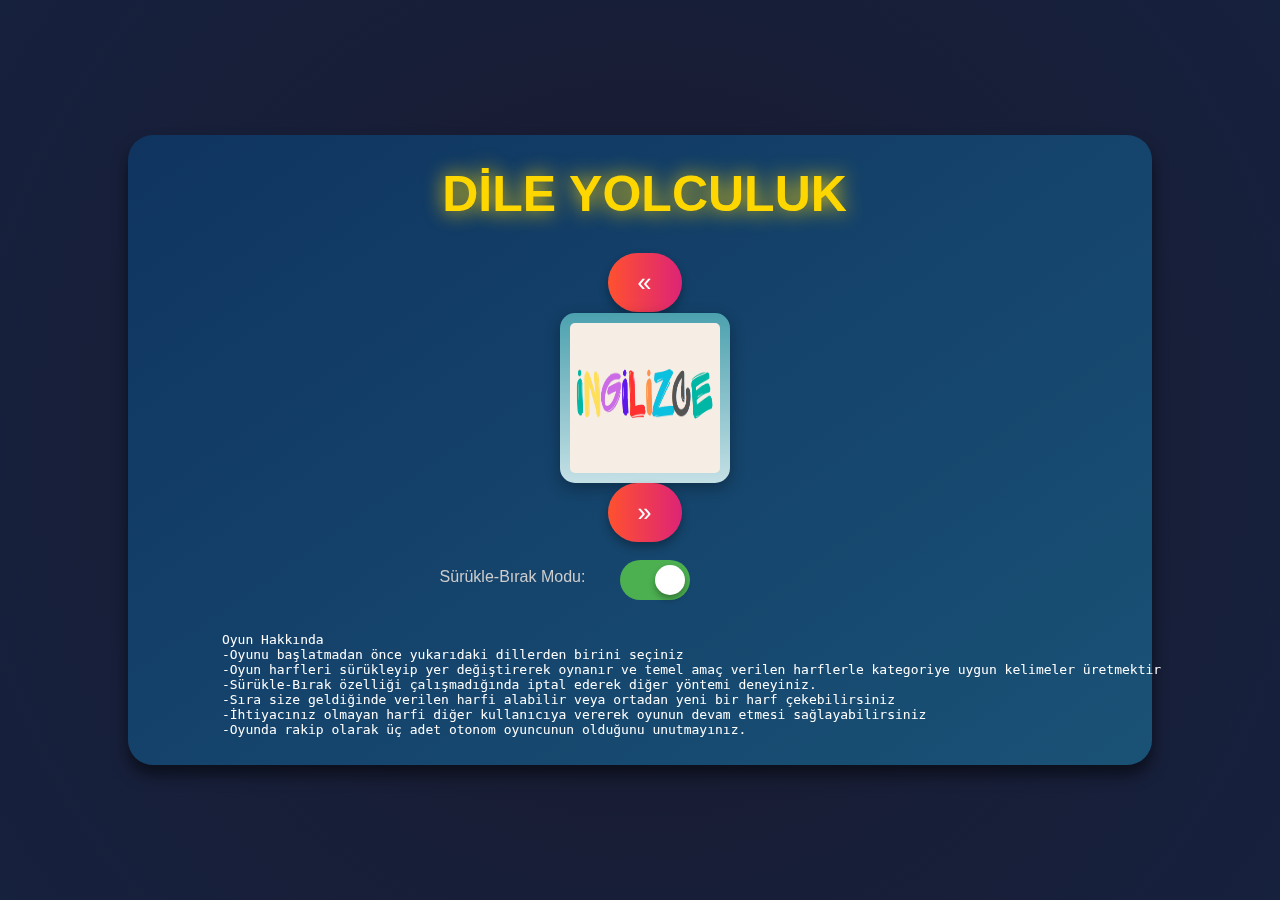
<file: index.html>
<html lang="tr">
<head>
    <meta charset="UTF-8">
    <meta name="apple-mobile-web-app-title" content="Dile Yolculuk">
    <title>DİLE YOLCULUK</title>
    <link rel="apple-touch-icon" type="image/png" href="./src/logo.png">
    <link rel="shortcut icon" type="image/x-icon" href="./src/logo.png">
    <link rel="mask-icon" type="image/x-icon" href="./src/logo.png" color="#111">
    <link rel="stylesheet" href="./src/styles.css">
    <script>
        // Array of images and corresponding links
        const images = [
            { src: './ingiliz.png', link: 'ingilizce.html' },
            { src: './alman.png', link: './almanca/almanca.html' },
       
        ];
        let currentIndex = 0;

        function updateImage() {
            const imgElement = document.getElementById('imageDisplay');
            imgElement.src = images[currentIndex].src;
            imgElement.onclick = function() {
                window.location.href = images[currentIndex].link;
            };
        }

        function nextImage() {
            currentIndex = (currentIndex + 1) % images.length;
            updateImage();
        }

        function previousImage() {
            currentIndex = (currentIndex - 1 + images.length) % images.length;
            updateImage();
        }

        window.onload = updateImage; // Initialize the first image on load
    </script>
</head>
<body oncontextmenu="return false;">
    <div id="ekran_baslangic">
        <h1> DİLE YOLCULUK</h1>
        <button type="button" onclick="previousImage();"> « </button>
        <img id="imageDisplay" src="" alt="Image" style="cursor:pointer;">
        <button type="button" onclick="nextImage();"> » </button>
        <br>
        <label class="ackapa">
            <input id="suruklebirak" type="checkbox" checked="" style="opacity:0;width:0px;height:0px;">
            <span class="kayannokta"></span>
        </label>
        <br>
        <pre align="left" style="color:white;text-weight:bold;">
            Oyun Hakkında
            -Oyunu başlatmadan önce yukarıdaki dillerden birini seçiniz
            -Oyun harfleri sürükleyip yer değiştirerek oynanır ve temel amaç verilen harflerle kategoriye uygun kelimeler üretmektir
            -Sürükle-Bırak özelliği çalışmadığında iptal ederek diğer yöntemi deneyiniz.
            -Sıra size geldiğinde verilen harfi alabilir veya ortadan yeni bir harf çekebilirsiniz
            -İhtiyacınız olmayan harfi diğer kullanıcıya vererek oyunun devam etmesi sağlayabilirsiniz
            -Oyunda rakip olarak üç adet otonom oyuncunun olduğunu unutmayınız. 
        </pre>
    </div>
</body>
</html>
</file>
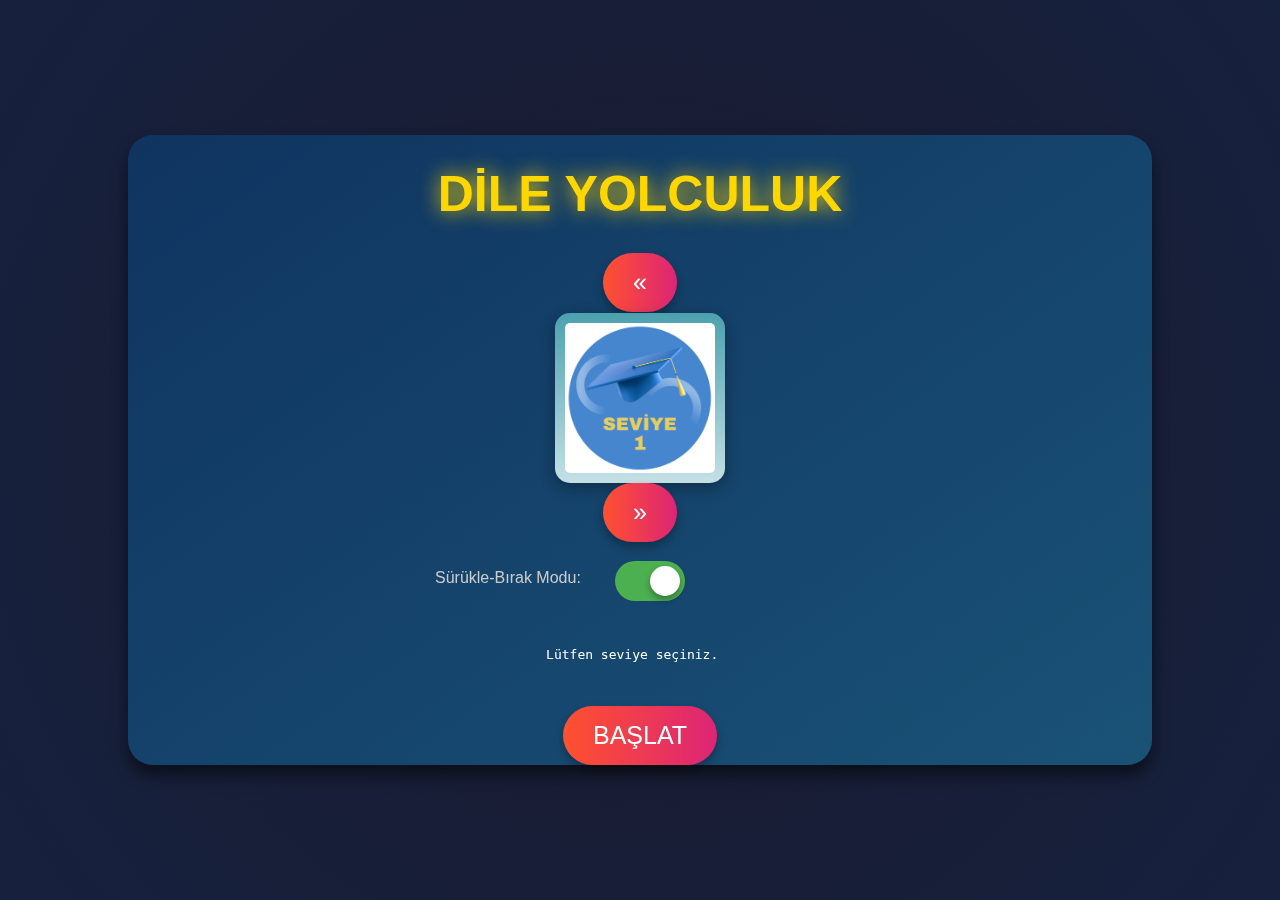
<file: ingilizce.html>
<html lang="tr">
<head>
	<meta charset="UTF-8">
    <meta name="apple-mobile-web-app-title" content="Dile Yolculuk">
	<title>DİLE YOLCULUK</title>
    <link rel="apple-touch-icon" type="image/png" href="./src/logo.png">
    <link rel="shortcut icon" type="image/x-icon" href="./src/logo.png">
    <link rel="mask-icon" type="image/x-icon" href="./src/logo.png" color="#111">
	<link rel="stylesheet" href="./src/styles.css">

	<script language=JavaScript>
		var kurallar=['ozelegitim','ilkokul','ortaokul'];
		var temalar=['tahta','duvar_1','duvar_2'];
		var aktifkural=0;
		var aktiftema=0;		
		var joker='*';
		var aktifoyuncu=0;  
   </script>
<body oncontextmenu="return false;">
	<div id="ekran_bekleme" style="display: none;">
		<div id="ekran_bekleme_bilgi"> Yükleniyor...</div>
	</div>

	<div id="ekran_baslangic">
		<h1> DİLE YOLCULUK</h1>
		<button type="button" onclick="kuraldegistir(-1);"> « </button><img id="aktifkural" src="./src/kurallar/ozelegitim.png"><button type="button" onclick="kuraldegistir(1);"> » </button>
		<br>
		<label class="ackapa"><input id="suruklebirak" type="checkbox" checked="" style="opacity:0;width:0px;height:0px;"><span class="kayannokta"></span></label>
		<br>
		<pre align="left" style="color:white;text-weight:bold;">							
		Lütfen seviye seçiniz.

		</pre>
		<button type="button" onclick="oyun_yukle();">BAŞLAT</button>
	</div>
	
	<div id="ekran_oyun">
		<div class="grid" id="isteka_0">
		</div>
		<div class="grid-item tas_normal" id="yuva_havuz" draggable="true" onclick="tikla_albirak(&quot;yuva_havuz&quot;);">🎁</div>
		<div class="grid-item tas_normal" id="yuva_gelen" draggable="true" onclick="tikla_albirak(&quot;yuva_gelen&quot;);"></div>
		<div id="yuva_fare"></div>
		<div class="grid-item" id="yuva_giden" draggable="true" onclick="tikla_albirak(&quot;yuva_giden&quot;);"></div>
		<button id="Anasayfa" type="button" onclick="oyunbitir(-1);">🏠</button> 
		<button id="Temadegistir" type="button" onclick="temadegistir(-1);">🎨</button>
		<div id="anlambilgi"></div>
		<div id="istekalar">
			<div id="istekalar_aciklama">DİLE YOLCULUK</div>
			<div class="isteka" id="isteka_1"></div>
			<div class="isteka" id="isteka_2"></div>
			<div class="isteka" id="isteka_3"></div>
		</div>
	</div>
	<iframe src="" name="raporformu" width="0" height="0" frameborder="0" style="display:'none';"></iframe>	


<script src="./src/sozluk.js" defer=""></script>
<script language="javascript">


function kuraldegistir(deger){
	aktifkural=(aktifkural+kurallar.length+deger)%kurallar.length;
	document.getElementById('aktifkural').src="./src/kurallar/"+kurallar[aktifkural]+".png";
	kuralyukleyici.setAttribute("src", "./src/kurallar/"+kurallar[aktifkural]+".js");
}

function temadegistir(tema){
	if(tema==-1){
		aktiftema=(aktiftema+temalar.length+1)%temalar.length;
	}
	else{
		aktiftema=tema;
	}
	temayukleyici.setAttribute("href", "./src/temalar/"+temalar[aktiftema]+"/styles.css");
	document.head.appendChild(temayukleyici);
}

function tuskontrol(e){
	//https://stackoverflow.com/questions/424407/handling-key-press-events-f1-f12-using-javascript-and-jquery-cross-browser
	if(typeof window.event!="undefined"){
		e=window.event;
	}
	if(e.type=="keypress" && (e.keyCode==105 || e.charCode==105 )){
		if(document.getElementById('istekalar').style.visibility != 'visible'){
			document.getElementById('istekalar').style.visibility = 'visible';
		}
		else{
			document.getElementById('istekalar').style.visibility = 'hidden';
		}
	}
}
		
function karistir(dizi){
	yenidizi=[];
	while(dizi.length>0){
		rastgeleindis=Math.floor(Math.random() * dizi.length);
		yenidizi.push(dizi[rastgeleindis]);
		dizi.splice(rastgeleindis, 1);
	}
	return yenidizi;
}

function havuzdan_al(){
	if(havuzkaristir==1 && oyunsirasi!=""){havuz=karistir(havuz);}
	karakter=havuz[0];
	havuz.splice(0,1);
	return karakter;
}

function havuza_ver(verilentas){
	if(tasdongusu==1 && verilentas!=""){
		havuz.push(verilentas);
	}
}

function kontrol_kelime(karakterdizisi){
	let karakterozellikleri;
	let i=0;
	let siradakikelime_tur="";
	if(karakterdizisi.length>=enkisa_kelime_uzunlugu){
		if(karakterdizisi.indexOf(joker)> -1){
			const duzenliifade = new RegExp("^" + karakterdizisi.replaceAll(joker,".") + "$");
			for(const [siradakikelime, anlam] of Object.entries(sozluk)){
				if(duzenliifade.test(siradakikelime)){
					let i=0;
					let siradakikelime_tur="";
					sozluk[siradakikelime].forEach((karakterozellikleri) => {
						if(i==0){
							siradakikelime_tur+=karakterozellikleri;
						}
						i++;
						i=i%2;
					});
					if(kelimefiltre=="*" || siradakikelime_tur.indexOf(kelimefiltre)>-1){
						return siradakikelime;
						break;
					}
				}
			}
		}
		else{
			if(sozluk[karakterdizisi]){
				sozluk[karakterdizisi].forEach((karakterozellikleri) => {
					if(i==0){
						siradakikelime_tur+=karakterozellikleri;
					}
					i++;
					i=i%2;
				});
				if(kelimefiltre=="*" || siradakikelime_tur.indexOf(kelimefiltre)>-1){			
					return karakterdizisi;
				}
			}
		}	
	}
}

function anlamgoster(secilioyuncu){
	let p=0;
	let parcacik;
	let icerik;
	let kayit=0;
	
	document.getElementById("anlambilgi").innerHTML="";
	oyuncu[secilioyuncu]['kelimeler'].forEach((kelime)=>{
		if(kelime.indexOf(joker) > -1 && jokerliyide_acikla==1){
			kelime=kontrol_kelime(kelime);
		}
		if(kelime.indexOf(joker) == -1){
			icerik="<dl class='kelimebilgi'><div id='anlambaslik'>"+kelime+"</div>\n";
			sozluk[kelime].forEach((kelimeicerik) => {
				if(kayit%2==0){icerik+="<dd>"+kelimeicerik.toLocaleUpperCase('TR')+"</dd>\n";}
				if(kayit%2==1){
					icerik+="<dt>";
					kelimeicerik.split("_").forEach((parcacik) => {
						if(p==1){icerik+='<br><br><u>Örnek:</u>';}
						if(p>0){icerik+='<br>"';}
						icerik+=parcacik;
						if(p>0){icerik+='"';}
						p++;
					});
					icerik+="</dt>\n";
				}
				kayit++;
				kayit=kayit%2;
				p=0;
			});
			icerik+="</dl>\n";
			document.getElementById("anlambilgi").innerHTML+=icerik;
		}
	});
	if(document.getElementById("anlambilgi").innerHTML==""){
		document.getElementById("anlambilgi").style.display="none";
	}
	else{
		aktifanlam=0;
		anlamsure=0;
		document.getElementById("anlambilgi").style.display="block";
	}
}

function guncelle_isteka(secilioyuncu){
	let i;
	let k;
	let gecicikelime=[];
		gecicikelime['tasduzeni']=[];
		gecicikelime['harfkonum']=[];
	let oncekikarakter="";
	let bulunankelime;
	let kayit=0;

	oyuncu[secilioyuncu]['puan']=0;
	oyuncu[secilioyuncu]['kelimeler']=[];

	for(i=0;i<yuva_sayisi;i++){
		document.getElementById('isteka_'+secilioyuncu+'_yuva_'+i).innerHTML=oyuncu[secilioyuncu]['tasduzeni'][i];
		if(oyuncu[secilioyuncu]['tasduzeni'][i]==" "){oyuncu[secilioyuncu]['tasduzeni'][i]="";}
		if(oyuncu[secilioyuncu]['tasduzeni'][i]==""){
			if(document.getElementById('isteka_'+secilioyuncu+'_yuva_'+i).className.indexOf("tas_kelime")>0){document.getElementById('isteka_'+secilioyuncu+'_yuva_'+i).classList.toggle("tas_kelime");}
			if(document.getElementById('isteka_'+secilioyuncu+'_yuva_'+i).className.indexOf("tas_normal")>0){document.getElementById('isteka_'+secilioyuncu+'_yuva_'+i).classList.toggle("tas_normal");}
		}
		else{
			if(document.getElementById('isteka_'+secilioyuncu+'_yuva_'+i).className.indexOf("tas_kelime")>0){document.getElementById('isteka_'+secilioyuncu+'_yuva_'+i).classList.toggle("tas_kelime");}
			if(document.getElementById('isteka_'+secilioyuncu+'_yuva_'+i).className.indexOf("tas_normal") == -1){document.getElementById('isteka_'+secilioyuncu+'_yuva_'+i).classList.toggle("tas_normal");}
		}
	}

	for(i=0;i<yuva_sayisi;i++){
		if(oyuncu[secilioyuncu]['tasduzeni'][i]!=""){
			gecicikelime['tasduzeni'].push(oyuncu[secilioyuncu]['tasduzeni'][i]);
			gecicikelime['harfkonum'].push(i);
			oncekikarakter=oyuncu[secilioyuncu]['tasduzeni'][i];
		}

		if((oyuncu[secilioyuncu]['tasduzeni'][i]=="" && oncekikarakter!="")|| i==(yuva_sayisi-1) || satirsonlari.indexOf(i)>-1){
			bulunankelime=kontrol_kelime(gecicikelime['tasduzeni'].join(""));
			if(typeof bulunankelime != 'undefined'){
				for(k=0;k<gecicikelime['tasduzeni'].length;k++){
					if(document.getElementById('isteka_'+secilioyuncu+'_yuva_'+gecicikelime['harfkonum'][k]).className.indexOf("tas_normal")>0){document.getElementById('isteka_'+secilioyuncu+'_yuva_'+gecicikelime['harfkonum'][k]).classList.toggle("tas_normal");}						
					if(document.getElementById('isteka_'+secilioyuncu+'_yuva_'+gecicikelime['harfkonum'][k]).className.indexOf("tas_kelime") == -1){document.getElementById('isteka_'+secilioyuncu+'_yuva_'+gecicikelime['harfkonum'][k]).classList.toggle("tas_kelime");}

					if(gecicikelime['tasduzeni'][k]!=joker){
						if(ivmeli_puan==1){
							oyuncu[secilioyuncu]['puan']+=(k+1);
						}
						else{
							oyuncu[secilioyuncu]['puan']+=1;
						}
					}
					else{
						oyuncu[secilioyuncu]['puan']+=joker_puan;
					}
				}
				oyuncu[secilioyuncu]['kelimeler'].push(gecicikelime['tasduzeni'].join(""));
			}

			gecicikelime=[];
			gecicikelime['tasduzeni']=[];
			gecicikelime['harfkonum']=[];
			oncekikarakter="";
		}
	}
}

function guncelle_tasduzeni(secilioyuncu){
	let i;
	for(i=0;i<yuva_sayisi;i++){
		oyuncu[secilioyuncu]['tasduzeni'][i]=document.getElementById('isteka_'+secilioyuncu+'_yuva_'+i).innerHTML;
	}
}

function anlamkaydir(){
	if(document.getElementsByClassName("kelimebilgi").length>0){
		let i;
		let slides = document.getElementsByClassName("kelimebilgi");
		for (i = 0; i < slides.length; i++) {
			slides[i].style.display = "none"; 
		}
		aktifanlam = aktifanlam%slides.length;   
		slides[aktifanlam].style.display = "block";
		anlamsure=anlamsure+1;
		anlamsure=anlamsure%5;
		if(anlamsure==4){
			slides[aktifanlam].scrollTop=0;
			aktifanlam++;
		}
	}
	else{
	}

	setTimeout(anlamkaydir, 1000);
}

function kelimeuret(karakterler){
	iyi["duzen"]="";
	iyi["artan"]="";
	iyi["derece"]=0;
	
	let iyi1=[];
	let iyi2=[];

	let harf;
	let	gecici=[];
	let i;
	let jokerharfsayisi;

	iyi1["duzen"]="";
	iyi1["artan"]=karakterler;
	iyi1["derece"]=0;
	jokerharfsayisi = iyi1["artan"].split(joker).length - 1;
	for (let [kelime, anlam] of Object.entries(sozluk)) {
		gecici['tasduzeni']=iyi1["artan"];
		gecici['jokersayisi']=0;
		gecici['derece']=0;
		gecici['tur']="";i=0;anlam.forEach((karakterozellikleri) => {if(i==0){gecici['tur']+=karakterozellikleri;}i++;i=i%2;});
		if(kelime.length>=enkisa_kelime_uzunlugu && kelime.length<=kullanici_harf_sayisi && (kelimefiltre=="*" || gecici['tur'].indexOf(kelimefiltre)>-1)){
			for(i=0;i<kelime.length;i++){
				harf=kelime[i];
				if(gecici['tasduzeni'].indexOf(harf)==-1){
					if(gecici['tasduzeni'].indexOf(joker)>-1){
						gecici['tasduzeni']=gecici['tasduzeni'].substring(0, gecici['tasduzeni'].indexOf(joker)) + gecici['tasduzeni'].substring( gecici['tasduzeni'].indexOf(joker) + 1, gecici['tasduzeni'].length);
						kelime=kelime.substring(0,i)+joker+kelime.substring((i+1),kelime.length);
					}
					gecici['jokersayisi']+=1;
					if(kazanma_puani>0){
						gecici['derece']+=joker_puan;
					}
				}
				else{
					harfkonum=gecici['tasduzeni'].indexOf(harf);
					gecici['tasduzeni']=gecici['tasduzeni'].substring(0, harfkonum) + gecici['tasduzeni'].substring( harfkonum + 1, gecici['tasduzeni'].length);
					if(kazanma_puani>0){
						if(ivmeli_puan==1){
							gecici['derece']+=(i+1);
						}
						else{
							gecici['derece']+=1;
						}
					}
				}
			}
			if(gecici['jokersayisi']<=jokerharfsayisi ){
				if(kazanma_puani>0 && gecici['derece']>iyi1["derece"]){
					iyi1['derece']=gecici['derece'];
					iyi1['duzen']=kelime;
					iyi1["artan"]=gecici['tasduzeni'];
				}

				if(kazanma_puani<=0 && kelime.length>iyi1["derece"]){
					iyi1['derece']=kelime.length;
					iyi1['duzen']=kelime;
					iyi1["artan"]=gecici['tasduzeni'];							
				}
			}
		}
	}

	iyi2["duzen"]="";
	iyi2["artan"]=iyi1['artan'];
	iyi2["derece"]=0;		
	jokerharfsayisi = iyi2['artan'].split(joker).length - 1;
	for (let [kelime, anlam] of Object.entries(sozluk)){
		gecici['tasduzeni']=iyi2['artan'];
		gecici['jokersayisi']=0;
		gecici['derece']=0;
		gecici['tur']="";i=0;anlam.forEach((karakterozellikleri) => {if(i==0){gecici['tur']+=karakterozellikleri;}i++;i=i%2;});

		if(kelime.length>=enkisa_kelime_uzunlugu && (iyi1['duzen'].length+kelime.length)<=kullanici_harf_sayisi && (kelimefiltre=="*" || gecici['tur'].indexOf(kelimefiltre)>-1)){	
			for(i=0;i<kelime.length;i++){
				harf=kelime[i];
				if(gecici['tasduzeni'].indexOf(harf)==-1){
					if(gecici['tasduzeni'].indexOf(joker)>-1){
						gecici['tasduzeni']=gecici['tasduzeni'].substring(0, gecici['tasduzeni'].indexOf(joker)) + gecici['tasduzeni'].substring( gecici['tasduzeni'].indexOf(joker) + 1, gecici['tasduzeni'].length);
						kelime=kelime.substring(0,i)+joker+kelime.substring((i+1),kelime.length);
					}
					gecici['jokersayisi']+=1;
					if(kazanma_puani>0){
						gecici['derece']+=joker_puan;
					}
				}
				else{
					harfkonum=gecici['tasduzeni'].indexOf(harf);
					gecici['tasduzeni']=gecici['tasduzeni'].substring(0, harfkonum) + gecici['tasduzeni'].substring( harfkonum + 1, gecici['tasduzeni'].length);
					if(kazanma_puani>0){
						if(ivmeli_puan==1){
							gecici['derece']+=(i+1);
						}
						else{
							gecici['derece']+=1;
						}
					}
				}
			}

			if(gecici['jokersayisi']<=jokerharfsayisi ){
				if(kazanma_puani>0 && gecici['derece']>iyi2["derece"]){
					iyi2['derece']=gecici['derece'];
					iyi2['duzen']=kelime;
					iyi2["artan"]=gecici['tasduzeni'];
				}

				if(kazanma_puani<=0 && kelime.length>iyi2["derece"]){
					iyi2['derece']=kelime.length;
					iyi2['duzen']=kelime;
					iyi2["artan"]=gecici['tasduzeni'];
				}
			}
		}
	}
	iyi["duzen"]=iyi1['duzen']+" "+iyi2['duzen'];
	iyi["artan"]=iyi2['artan'];
	iyi["derece"]=iyi1['derece']+iyi2['derece'];
}

console.log("Bu uygulama Kırıkhan Bilim ve Sanat Merkezi Projelerine Destek Amacıyla BT Öğretmeni Abdulkadir BİLGİN tarafından hazırlanmıştır"); 

function otonom(verilentas){
	if(oyunbitti==0){
		document.getElementById('ekran_bekleme').style.display = 'block';
		
		let i;
		let sonbosluk;
		let bosluktansonra;
		let gecici;
		let tasduzeni=oyuncu[oyunsirasi]['tasduzeni'].join("").replace(/ /g,'');
		let rastgeleindis;
		let verilecek;
		let bironcekisatirsonu;
		let havuzharfi;

		if(oyuncu[oyunsirasi]['tip']=="a"){
			document.getElementById('ekran_bekleme_bilgi').innerHTML=oyunsirasi+" numaralı oyuncu düşünüyor";
			
			if(yapayzeka==0){
				if(tasduzeni.length==kullanici_harf_sayisi){
					tasduzeni+=verilentas;
				}
				rastgeleindis=Math.floor(Math.random() * tasduzeni.length);
				verilecek=tasduzeni[rastgeleindis];
				tasduzeni=tasduzeni.substring(0, rastgeleindis) + tasduzeni.substring(rastgeleindis+1, tasduzeni.length);
				oyuncu[oyunsirasi]['tasduzeni']=tasduzeni.split('');
				while(oyuncu[oyunsirasi]['tasduzeni'].length<yuva_sayisi){oyuncu[oyunsirasi]['tasduzeni'].push("");}
			}

			if(yapayzeka==1){
				if(tasduzeni.length==kullanici_harf_sayisi){
					tasduzeni+=verilentas;
				}
				kelimeuret(tasduzeni);
				tasduzeni=iyi['duzen']+" "+iyi['artan'];
				
				bironcekisatirsonu=0;
				satirsonlari.forEach((satirsonu)=>{
					if(tasduzeni[satirsonu]!=" " && tasduzeni[satirsonu+1]!=" "){
						for(i=bironcekisatirsonu;i<=satirsonu;i++){
							if(tasduzeni[i]==" "){
								sonbosluk=i;
								bosluktansonra=0;
							}
							else{
								bosluktansonra++;
							}
						}
						gecici=tasduzeni.substring(0, sonbosluk);
						for(i=0;i<=bosluktansonra;i++){
							gecici+=" ";
						}
						gecici+=tasduzeni.substring((sonbosluk+1), tasduzeni.length);
						tasduzeni=gecici;
					}
					bironcekisatirsonu=satirsonu;
				});
				for(i=tasduzeni.length;i<yuva_sayisi;i++){
					tasduzeni+=" ";
				}
				rastgeleindis=tasduzeni.indexOf(" ");
				while(tasduzeni[rastgeleindis]==" "){
					rastgeleindis=Math.floor(Math.random() * tasduzeni.length);
				}
				verilecek=tasduzeni[rastgeleindis];
				tasduzeni=tasduzeni.substring(0, rastgeleindis) + " " + tasduzeni.substring(rastgeleindis+1, tasduzeni.length);
				oyuncu[oyunsirasi]['tasduzeni']=tasduzeni.split('');
			}

			if(yapayzeka==2){
				if(tasduzeni.length==kullanici_harf_sayisi){
					tasduzeni+=verilentas;
				}
				kelimeuret(tasduzeni);
				iyi['artan'].split("").forEach((karakter)=>{
					if(verilecek=="" || harfler_istatistik.indexOf(karakter)>harfler_istatistik.indexOf(verilecek)){
						verilecek=karakter;
					}
				});
				tasduzeni=iyi['duzen']+" "+iyi['artan'].substring(0, (iyi['artan'].indexOf(verilecek))) + iyi['artan'].substring((iyi['artan'].indexOf(verilecek)+1), iyi['artan'].length);
				bironcekisatirsonu=0;
				satirsonlari.forEach((satirsonu)=>{
					if(tasduzeni[satirsonu]!=" " && tasduzeni[satirsonu+1]!=" "){
						for(i=bironcekisatirsonu;i<=satirsonu;i++){
							if(tasduzeni[i]==" "){
								sonbosluk=i;
								bosluktansonra=0;
							}
							else{
								bosluktansonra++;
							}
						}
						gecici=tasduzeni.substring(0, sonbosluk);
						for(i=0;i<=bosluktansonra;i++){
							gecici+=" ";
						}
						gecici+=tasduzeni.substring((sonbosluk+1), tasduzeni.length);
						tasduzeni=gecici;
					}
					bironcekisatirsonu=satirsonu;
				});
				for(i=tasduzeni.length;i<yuva_sayisi;i++){
					tasduzeni+=" ";
				}
				oyuncu[oyunsirasi]['tasduzeni']=tasduzeni.split('');
			}
			
			if(yapayzeka==3){
				rastgeleindis=Math.floor(Math.random() * tasduzeni.length);
				verilecek=tasduzeni[rastgeleindis];
				tasduzeni=tasduzeni.substring(0, rastgeleindis) + tasduzeni.substring(rastgeleindis+1, tasduzeni.length);
				if(tasduzeni.length==kullanici_harf_sayisi-1){
					kelimeuret(tasduzeni+verilentas);
					if(iyi['artan'].indexOf(verilentas)>-1){
						havuzharfi=havuzdan_al();
						tasduzeni+=havuzharfi;
						kelimeuret(tasduzeni);
					}
					else{
						tasduzeni+=verilentas;
					}
				}
				else{
					kelimeuret(tasduzeni);
				}
				tasduzeni=iyi['duzen']+" "+iyi['artan'];
				bironcekisatirsonu=0;
				satirsonlari.forEach((satirsonu)=>{
					if(tasduzeni[satirsonu]!=" " && tasduzeni[satirsonu+1]!=" "){
						for(i=bironcekisatirsonu;i<=satirsonu;i++){
							if(tasduzeni[i]==" "){
								sonbosluk=i;
								bosluktansonra=0;
							}
							else{
								bosluktansonra++;
							}
						}
						gecici=tasduzeni.substring(0, sonbosluk);
						for(i=0;i<=bosluktansonra;i++){
							gecici+=" ";
						}
						gecici+=tasduzeni.substring((sonbosluk+1), tasduzeni.length);
						tasduzeni=gecici;
					}
					bironcekisatirsonu=satirsonu;
				});
				for(i=tasduzeni.length;i<yuva_sayisi;i++){
					tasduzeni+=" ";
				}
				oyuncu[oyunsirasi]['tasduzeni']=tasduzeni.split('');
			}

			if(yapayzeka==4){
				if(tasduzeni.length==kullanici_harf_sayisi){
					kelimeuret(tasduzeni+verilentas);
					if(iyi['artan'].indexOf(verilentas)>-1){
						havuzharfi=havuzdan_al();
						tasduzeni+=havuzharfi;
						kelimeuret(tasduzeni);
					}
					else{
						tasduzeni+=verilentas;
					}
				}
				else{
					kelimeuret(tasduzeni);
				}

				iyi['artan'].split("").forEach((karakter)=>{
					if(verilecek=="" || harfler_istatistik.indexOf(karakter)>harfler_istatistik.indexOf(verilecek)){
						verilecek=karakter;
					}
				});

				tasduzeni=iyi['duzen']+" "+iyi['artan'].substring(0, (iyi['artan'].indexOf(verilecek))) + iyi['artan'].substring((iyi['artan'].indexOf(verilecek)+1), iyi['artan'].length);

				bironcekisatirsonu=0;
				satirsonlari.forEach((satirsonu)=>{
					if(tasduzeni[satirsonu]!=" " && tasduzeni[satirsonu+1]!=" "){
						for(i=bironcekisatirsonu;i<=satirsonu;i++){
							if(tasduzeni[i]==" "){
								sonbosluk=i;
								bosluktansonra=0;
							}
							else{
								bosluktansonra++;
							}
						}
						gecici=tasduzeni.substring(0, sonbosluk);
						for(i=0;i<=bosluktansonra;i++){
							gecici+=" ";
						}
						gecici+=tasduzeni.substring((sonbosluk+1), tasduzeni.length);
						tasduzeni=gecici;
					}
					bironcekisatirsonu=satirsonu;
				});
				for(i=tasduzeni.length;i<yuva_sayisi;i++){
					tasduzeni+=" ";
				}
				oyuncu[oyunsirasi]['tasduzeni']=tasduzeni.split('');
			}
			guncelle_isteka(oyunsirasi);
			oyun_bitermi();
			oyunsirasi++;
			oyunsirasi=oyunsirasi%4;
			otonom(verilecek);
		}
		else{
			setTimeout(() => {document.getElementById('ekran_bekleme').style.display = 'none';}, 200);
			document.getElementById('yuva_gelen').innerHTML=verilentas;
			document.getElementById('yuva_gelen').style.visibility = 'visible';
			document.getElementById('yuva_havuz').style.visibility = 'visible';
		}
	}
}

function oyun_yukle(){
	document.head.appendChild(temayukleyici);
	document.head.appendChild(kuralyukleyici);
}

function oyun_baslat(){
	let i;
	let secilioyuncu;

	oyuncu=[];
	oyuncu[0]=[]; oyuncu[0]['tasduzeni']=[]; oyuncu[0]['kelimeler']=[]; oyuncu[0]['puan']=0; oyuncu[0]['tip']="l";
	oyuncu[1]=[]; oyuncu[1]['tasduzeni']=[]; oyuncu[1]['kelimeler']=[]; oyuncu[1]['puan']=0; oyuncu[1]['tip']="a";
	oyuncu[2]=[]; oyuncu[2]['tasduzeni']=[]; oyuncu[2]['kelimeler']=[]; oyuncu[2]['puan']=0; oyuncu[2]['tip']="a";
	oyuncu[3]=[]; oyuncu[3]['tasduzeni']=[]; oyuncu[3]['kelimeler']=[]; oyuncu[3]['puan']=0; oyuncu[3]['tip']="a";

	oyuncu[aktifoyuncu]['tip']="l";

	document.getElementById('isteka_0').innerHTML="";
	document.getElementById('isteka_1').innerHTML="";
	document.getElementById('isteka_2').innerHTML="";
	document.getElementById('isteka_3').innerHTML="";

	for(i=0;i<yuva_sayisi;i++){
		document.getElementById('isteka_0').innerHTML+="<div class='grid-item' id='isteka_0_yuva_"+i+"' draggable='true' onclick=tikla_albirak(this.id);></div>\n";
		document.getElementById('isteka_1').innerHTML+="<div class='yuva' id='isteka_1_yuva_"+i+"'></div>\n";
		document.getElementById('isteka_2').innerHTML+="<div class='yuva' id='isteka_2_yuva_"+i+"'></div>\n";
		document.getElementById('isteka_3').innerHTML+="<div class='yuva' id='isteka_3_yuva_"+i+"'></div>\n";
	}

	for(i=1;i<=havuz_joker;i++){havuz.push(joker);}

	if(rastlantisal_harfler==1){havuz=karistir(havuz);}

	for(secilioyuncu=0;secilioyuncu<=3;secilioyuncu++){
		for(i=1;i<=(yuva_sayisi-kullanici_harf_sayisi);i++){
			oyuncu[secilioyuncu]['tasduzeni'].push('');
		}
		for(i=1;i<=(kullanici_harf_sayisi-kullanici_joker);i++){
			oyuncu[secilioyuncu]['tasduzeni'].push(havuzdan_al());
		}
		for(i=1;i<=kullanici_joker;i++){
			oyuncu[secilioyuncu]['tasduzeni'].push(joker);
		}

		if(sirali_harfler==0){oyuncu[secilioyuncu]['tasduzeni']=karistir(oyuncu[secilioyuncu]['tasduzeni']);}

		guncelle_isteka(secilioyuncu);
	}
	if(document.getElementById('suruklebirak').checked==true){
		suruklebirakyukleyici = document.createElement("script");
		suruklebirakyukleyici.setAttribute("src", "./src/touch.js");
		document.head.appendChild(suruklebirakyukleyici);
	}
	
	anlamgoster(aktifoyuncu);
	anlamkaydir();
	
	if(oyunsirasi==""){
		oyunsirasi=0;
		if(rastlantisal_oyuncu==1){oyunsirasi=Math.floor(Math.random() * 4);}
		oyuncu[oyunsirasi]['tasduzeni'][oyuncu[oyunsirasi]['tasduzeni'].lastIndexOf("")]=havuzdan_al();
		guncelle_isteka(oyunsirasi);
	}
	
	
	document.addEventListener('mousemove', function(e){
			document.getElementById('yuva_fare').style.left =  e.clientX - (document.getElementById('yuva_fare').clientHeight/2) + 'px';
			document.getElementById('yuva_fare').style.top = e.clientY-(document.getElementById('yuva_fare').clientHeight+10) + 'px';
	});	
	
	
	if(document.addEventListener){ //code for Moz
		document.addEventListener("keydown",tuskontrol,false); 
		document.addEventListener("keyup",tuskontrol,false);
		document.addEventListener("keypress",tuskontrol,false);
	}
	else{
		document.attachEvent("onkeydown",tuskontrol); //code for IE
		document.attachEvent("onkeyup",tuskontrol); 
		document.attachEvent("onkeypress",tuskontrol); 
	}	
	
	setTimeout(() => { 
		satirsonlari=[];
		let oncekisatir_top=document.getElementById('isteka_0_yuva_0').offsetTop;
		for(i=0;i<yuva_sayisi;i++){
			if(document.getElementById('isteka_0_yuva_'+i).offsetTop!=oncekisatir_top){
				satirsonlari.push(i-1);
				oncekisatir_top=document.getElementById('isteka_0_yuva_'+i).offsetTop;
			}
		}
	}, 1000);

	document.getElementById('ekran_baslangic').style.display = 'none';



	if(oyuncu[oyunsirasi]['tip']=="a"){
		otonom(oyunsirasi,"");
	}
	if(oyuncu[oyunsirasi]['tip']=="l" && oyuncu[oyunsirasi]['tasduzeni'].join('').length>kullanici_harf_sayisi){
		document.getElementById('yuva_giden').style.visibility = 'visible';
	}	
}




function tikla_albirak(nesne){
	if(document.getElementById('suruklebirak').checked==false){
		if(tikla_albirak_durum==""){
			tikla_albirak_durum=nesne;
			document.getElementById(nesne).style.visibility='hidden';
			document.getElementById('yuva_fare').innerHTML=document.getElementById(nesne).innerHTML;
			document.getElementById('yuva_fare').style.visibility='visible';		
		}
		else{
			tasoynat(tikla_albirak_durum,nesne);
			document.getElementById(nesne).style.visibility='visible';
			document.getElementById('yuva_fare').style.visibility='hidden';
			tikla_albirak_durum="";
		}
	}
}

function tasoynat(kaynak,hedef){
	if(tikla_albirak_durum!=""){
		document.getElementById(tikla_albirak_durum).style.visibility="visible";
		tikla_albirak_durum="";
		document.getElementById("yuva_fare").innerHTML="";		
		document.getElementById("yuva_fare").style.visibility="hidden";
	}
	if(oyunbitti==0){
		let gecici;
		if(hedef==""){
			hedef="isteka_"+oyunsirasi+"_yuva_"+oyuncu[oyunsirasi]['tasduzeni'].lastIndexOf("");
		}
		if(kaynak=="yuva_gelen" && hedef.indexOf("isteka_"+aktifoyuncu)>-1 && document.getElementById(hedef).innerHTML==""){
			document.getElementById(hedef).innerHTML=document.getElementById(kaynak).innerHTML;
			document.getElementById('yuva_gelen').innerHTML="";
			document.getElementById('yuva_gelen').style.visibility = 'hidden';
			document.getElementById('yuva_havuz').style.visibility = 'hidden';
			guncelle_tasduzeni(aktifoyuncu);
			guncelle_isteka(aktifoyuncu);
			anlamgoster(aktifoyuncu);
			if(oyuncu[oyunsirasi]['tasduzeni'].join('').length>kullanici_harf_sayisi){
				document.getElementById('yuva_giden').style.visibility = 'visible';
			}
		}
		if(kaynak=="yuva_havuz" && hedef.indexOf("isteka_"+aktifoyuncu)>-1 && document.getElementById(hedef).innerHTML==""){
			document.getElementById(hedef).innerHTML=havuzdan_al();;
			havuza_ver(document.getElementById('yuva_gelen').innerHTML);
			document.getElementById('yuva_gelen').innerHTML=""
			document.getElementById('yuva_gelen').style.visibility = 'hidden';
			document.getElementById('yuva_havuz').style.visibility = 'hidden';
			guncelle_tasduzeni(aktifoyuncu);
			guncelle_isteka(aktifoyuncu);
			anlamgoster(aktifoyuncu);
			if(oyuncu[oyunsirasi]['tasduzeni'].join('').length>kullanici_harf_sayisi){
				document.getElementById('yuva_giden').style.visibility = 'visible';
			}
		}
		if(kaynak.indexOf("isteka_"+aktifoyuncu)>-1 && hedef.indexOf("isteka_"+aktifoyuncu)>-1 ){
			gecici=document.getElementById(hedef).innerHTML;
			document.getElementById(hedef).innerHTML=document.getElementById(kaynak).innerHTML;
			document.getElementById(kaynak).innerHTML=gecici;
			guncelle_tasduzeni(aktifoyuncu);
			guncelle_isteka(aktifoyuncu);
			anlamgoster(aktifoyuncu);
		}
		if(kaynak.indexOf("isteka_"+aktifoyuncu)>-1 && hedef=="yuva_giden" && document.getElementById(kaynak).innerHTML!=""){
			gecici=document.getElementById(kaynak).innerHTML;
			document.getElementById(kaynak).innerHTML="";
			document.getElementById('yuva_giden').style.visibility = 'hidden';
			guncelle_tasduzeni(aktifoyuncu);
			guncelle_isteka(aktifoyuncu);
			anlamgoster(aktifoyuncu);
			
			oyun_bitermi();
			oyunsirasi++;
			oyunsirasi=oyunsirasi%4;
			otonom(gecici);
		}
	}
}

function oyun_bitermi(){
	if(kazanma_puani>0 && oyuncu[oyunsirasi]['puan']>=kazanma_puani){
	oyunbitir(oyunsirasi);
	}
	else{
		karaktersayisi=0;
		oyuncu[oyunsirasi]['kelimeler'].forEach((kelime)=>{karaktersayisi+=kelime.length;});
		if((karaktersayisi-kullanici_harf_sayisi) >= kazanma_puani){
			oyunbitir(oyunsirasi);
		}
	}
}

function oyunbitir(secilioyuncu){
		let i;
		oyunbitti=1;
		document.getElementById("istekalar").style.visibility="visible";
		document.getElementById('ekran_bekleme').style.display = "none";
		document.getElementById("yuva_gelen").style.display="none";
		document.getElementById("yuva_giden").style.display="none";
		document.getElementById("yuva_havuz").style.display="none";
		document.getElementById("Anasayfa").style.display="none";

		rapor="https://docs.google.com/forms/d/e/1FAIpQLSfy8Y9w7uHtgnDSHIky80iv54FOTM7lMmScjeECNib7N-VbqA/formResponse?";
		rapor+="usp=pp_url";
		if(secilioyuncu>=0){
			document.getElementById("isteka_0").style.filter="blur(2px) grayscale(100%)";
			document.getElementById("isteka_1").style.filter="blur(2px) grayscale(100%)";
			document.getElementById("isteka_2").style.filter="blur(2px) grayscale(100%)";
			document.getElementById("isteka_3").style.filter="blur(2px) grayscale(100%)";
			document.getElementById("isteka_"+secilioyuncu).style.filter="blur(0px) grayscale(0%) contrast(400%)";
			document.getElementById('isteka_'+secilioyuncu).style.animation="vurgula 1s linear 0s infinite";


			if(secilioyuncu==0){
					document.getElementById("istekalar_aciklama").innerHTML="TEBRİKLER SİZ KAZANDINIZ";
					rapor+="&entry.725925536="+"oyuncukazandi";
				}

				else{
					anlamgoster(oyunsirasi);
					document.getElementById("istekalar_aciklama").innerHTML="ÜZGÜNÜM OYUNU " + oyunsirasi + " NUMARALI OYUNCU KAZANDI";
					rapor+="&entry.725925536="+"otonomkazandi";
				}
		}
		else{
			document.getElementById("istekalar_aciklama").innerHTML="OYUN TAMAMLANMADAN ÇIKILDI";
			rapor+="&entry.725925536="+"tamamlanmadi";
			
			let yuksekpuan=0
			for(i=0;i<4;i++){
				if(oyuncu[i]['puan']>=yuksekpuan){
					secilioyuncu=i;
				}
			}
		}
		
		if(oyuncu[secilioyuncu]['kelimeler'].length>0 || oyuncu[aktifoyuncu]['kelimeler'].length>0){
			rapor+="&entry.1204649770="+aktifkural;
			rapor+="&entry.1923134103="+oyuncu[aktifoyuncu]['tasduzeni'].join("+");
			rapor+="&entry.986895757="+oyuncu[aktifoyuncu]['kelimeler'].join("+");
			rapor+="&entry.1118952596="+oyuncu[aktifoyuncu]['puan'];
			rapor+="&entry.1771477018="+oyuncu[secilioyuncu]['kelimeler'].join("+");
			rapor+="&entry.1553956668="+oyuncu[secilioyuncu]['puan'];
			rapor+="&submit=Submit";
			
			let raporyolla = document.createElement('a');
			raporyolla.target="raporformu";
			raporyolla.href = rapor;
			document.body.appendChild(raporyolla);
			raporyolla.click();
			document.body.removeChild(raporyolla);
		}
		setTimeout(() => {location.reload();}, 10000);
}
	
	
</script>
<script>
	var aktifanlam=0;
	var oyunsirasi="";
	var anlamsure=0;
	var oyuncu=[];
	var satirsonlari=[];
	var iyi=[];
	var harfler_istatistik=['A','E','K','O','L','M','R','N','T','I','S','U','Y','D','X','B','W','Z','G','P','H','C','V','Q','F','J'];
	var oyunbitti=0;
	var rapor="";
	var raporurl = 'https://docs.google.com/forms/d/e/1FAIpQLSfy8Y9w7uHtgnDSHIky80iv54FOTM7lMmScjeECNib7N-VbqA/formResponse?';		
	var raporlayici = new XMLHttpRequest();
	var tikla_albirak_durum="";
	var kuralyukleyici = document.createElement("script");
		kuralyukleyici.setAttribute("src", "./src/kurallar/"+kurallar[aktifkural]+".js");
		document.getElementById('aktifkural').src="./src/kurallar/"+kurallar[aktifkural]+".png";
		
	var temayukleyici = document.createElement("link");
		temayukleyici.setAttribute("rel", "stylesheet");
		temayukleyici.setAttribute("type", "text/css");
		temayukleyici.setAttribute("id", "oyuntema");
		temayukleyici.setAttribute("href", "./src/temalar/"+temalar[aktiftema]+"/styles.css");	
</script></body></html>
</file>
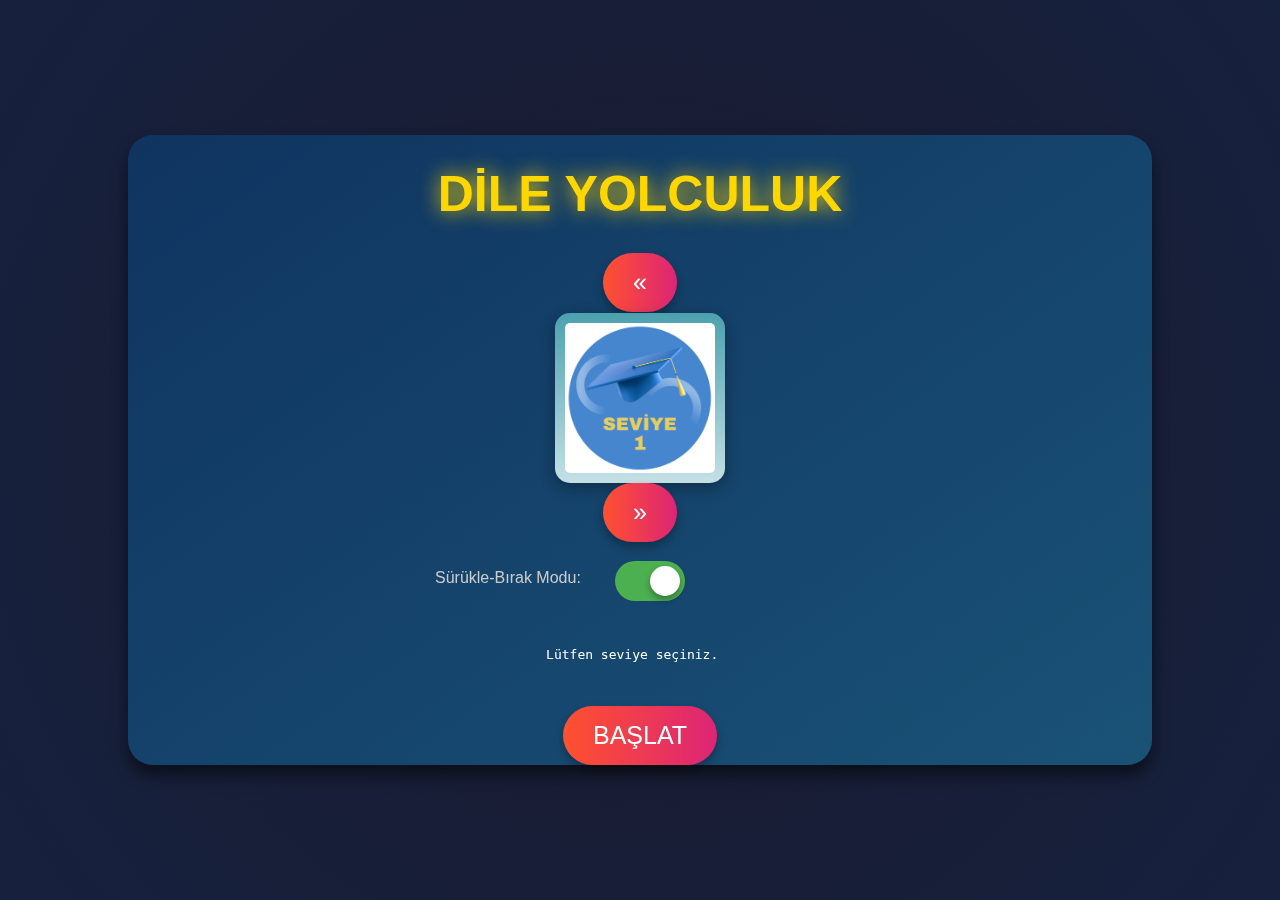
<file: almanca/almanca.html>
<html lang="tr">
<head>
	<meta charset="UTF-8">
    <meta name="apple-mobile-web-app-title" content="Dile Yolculuk">
	
	<title>DİLE YOLCULUK</title>
    <link rel="apple-touch-icon" type="image/png" href="./src/logo.png">
    <link rel="shortcut icon" type="image/x-icon" href="./src/logo.png">
    <link rel="mask-icon" type="image/x-icon" href="./src/logo.png" color="#111">
	<link rel="stylesheet" href="./src/styles.css">
	<script language=JavaScript>
		var kurallar=['ozelegitim','ilkokul','ortaokul'];
		var temalar=['tahta','duvar_1','duvar_2'];
		var aktifkural=0;
		var aktiftema=0;		
		var joker='*';
		var aktifoyuncu=0;  
   </script>
<body oncontextmenu="return false;">
	<div id="ekran_bekleme" style="display: none;">
		<div id="ekran_bekleme_bilgi"> Yükleniyor...</div>
	</div>

	<div id="ekran_baslangic">
		<h1> DİLE YOLCULUK</h1>
		<button type="button" onclick="kuraldegistir(-1);"> « </button><img id="aktifkural" src="./src/kurallar/ozelegitim.png"><button type="button" onclick="kuraldegistir(1);"> » </button>
		<br>
		<label class="ackapa"><input id="suruklebirak" type="checkbox" checked="" style="opacity:0;width:0px;height:0px;"><span class="kayannokta"></span></label>
		<br>
		<pre align="left" style="color:white;text-weight:bold;">							
		Lütfen seviye seçiniz.
	
		</pre>
		<button type="button" onclick="oyun_yukle();">BAŞLAT</button>
	</div>
	
	<div id="ekran_oyun">
		<div class="grid" id="isteka_0">
		</div>
		<div class="grid-item tas_normal" id="yuva_havuz" draggable="true" onclick="tikla_albirak(&quot;yuva_havuz&quot;);">🎁</div>
		<div class="grid-item tas_normal" id="yuva_gelen" draggable="true" onclick="tikla_albirak(&quot;yuva_gelen&quot;);"></div>
		<div id="yuva_fare"></div>
		<div class="grid-item" id="yuva_giden" draggable="true" onclick="tikla_albirak(&quot;yuva_giden&quot;);"></div>
		<button id="Anasayfa" type="button" onclick="oyunbitir(-1);">🏠</button> 
		<button id="Temadegistir" type="button" onclick="temadegistir(-1);">🎨</button>
		<div id="anlambilgi"></div>
		<div id="istekalar">
			<div id="istekalar_aciklama">DİLE YOLCULUK</div>
			<div class="isteka" id="isteka_1"></div>
			<div class="isteka" id="isteka_2"></div>
			<div class="isteka" id="isteka_3"></div>
		</div>
	</div>
	<iframe src="" name="raporformu" width="0" height="0" frameborder="0" style="display:'none';"></iframe>	


<script src="./src/sozluk.js" defer=""></script>
<script language="javascript">


function kuraldegistir(deger){
	aktifkural=(aktifkural+kurallar.length+deger)%kurallar.length;
	document.getElementById('aktifkural').src="./src/kurallar/"+kurallar[aktifkural]+".png";
	kuralyukleyici.setAttribute("src", "./src/kurallar/"+kurallar[aktifkural]+".js");
}

function temadegistir(tema){
	if(tema==-1){
		aktiftema=(aktiftema+temalar.length+1)%temalar.length;
	}
	else{
		aktiftema=tema;
	}
	temayukleyici.setAttribute("href", "./src/temalar/"+temalar[aktiftema]+"/styles.css");
	document.head.appendChild(temayukleyici);
}

function tuskontrol(e){
	//https://stackoverflow.com/questions/424407/handling-key-press-events-f1-f12-using-javascript-and-jquery-cross-browser
	if(typeof window.event!="undefined"){
		e=window.event;
	}
	if(e.type=="keypress" && (e.keyCode==105 || e.charCode==105 )){
		if(document.getElementById('istekalar').style.visibility != 'visible'){
			document.getElementById('istekalar').style.visibility = 'visible';
		}
		else{
			document.getElementById('istekalar').style.visibility = 'hidden';
		}
	}
}
		
function karistir(dizi){
	yenidizi=[];
	while(dizi.length>0){
		rastgeleindis=Math.floor(Math.random() * dizi.length);
		yenidizi.push(dizi[rastgeleindis]);
		dizi.splice(rastgeleindis, 1);
	}
	return yenidizi;
}

function havuzdan_al(){
	if(havuzkaristir==1 && oyunsirasi!=""){havuz=karistir(havuz);}
	karakter=havuz[0];
	havuz.splice(0,1);
	return karakter;
}

function havuza_ver(verilentas){
	if(tasdongusu==1 && verilentas!=""){
		havuz.push(verilentas);
	}
}

function kontrol_kelime(karakterdizisi){
	let karakterozellikleri;
	let i=0;
	let siradakikelime_tur="";
	if(karakterdizisi.length>=enkisa_kelime_uzunlugu){
		if(karakterdizisi.indexOf(joker)> -1){
			const duzenliifade = new RegExp("^" + karakterdizisi.replaceAll(joker,".") + "$");
			for(const [siradakikelime, anlam] of Object.entries(sozluk)){
				if(duzenliifade.test(siradakikelime)){
					let i=0;
					let siradakikelime_tur="";
					sozluk[siradakikelime].forEach((karakterozellikleri) => {
						if(i==0){
							siradakikelime_tur+=karakterozellikleri;
						}
						i++;
						i=i%2;
					});
					if(kelimefiltre=="*" || siradakikelime_tur.indexOf(kelimefiltre)>-1){
						return siradakikelime;
						break;
					}
				}
			}
		}
		else{
			if(sozluk[karakterdizisi]){
				sozluk[karakterdizisi].forEach((karakterozellikleri) => {
					if(i==0){
						siradakikelime_tur+=karakterozellikleri;
					}
					i++;
					i=i%2;
				});
				if(kelimefiltre=="*" || siradakikelime_tur.indexOf(kelimefiltre)>-1){			
					return karakterdizisi;
				}
			}
		}	
	}
}

function anlamgoster(secilioyuncu){
	let p=0;
	let parcacik;
	let icerik;
	let kayit=0;
	
	document.getElementById("anlambilgi").innerHTML="";
	oyuncu[secilioyuncu]['kelimeler'].forEach((kelime)=>{
		if(kelime.indexOf(joker) > -1 && jokerliyide_acikla==1){
			kelime=kontrol_kelime(kelime);
		}
		if(kelime.indexOf(joker) == -1){
			icerik="<dl class='kelimebilgi'><div id='anlambaslik'>"+kelime+"</div>\n";
			sozluk[kelime].forEach((kelimeicerik) => {
				if(kayit%2==0){icerik+="<dd>"+kelimeicerik.toLocaleUpperCase('TR')+"</dd>\n";}
				if(kayit%2==1){
					icerik+="<dt>";
					kelimeicerik.split("_").forEach((parcacik) => {
						if(p==1){icerik+='<br><br><u>Örnek:</u>';}
						if(p>0){icerik+='<br>"';}
						icerik+=parcacik;
						if(p>0){icerik+='"';}
						p++;
					});
					icerik+="</dt>\n";
				}
				kayit++;
				kayit=kayit%2;
				p=0;
			});
			icerik+="</dl>\n";
			document.getElementById("anlambilgi").innerHTML+=icerik;
		}
	});
	if(document.getElementById("anlambilgi").innerHTML==""){
		document.getElementById("anlambilgi").style.display="none";
	}
	else{
		aktifanlam=0;
		anlamsure=0;
		document.getElementById("anlambilgi").style.display="block";
	}
}

function guncelle_isteka(secilioyuncu){
	let i;
	let k;
	let gecicikelime=[];
		gecicikelime['tasduzeni']=[];
		gecicikelime['harfkonum']=[];
	let oncekikarakter="";
	let bulunankelime;
	let kayit=0;

	oyuncu[secilioyuncu]['puan']=0;
	oyuncu[secilioyuncu]['kelimeler']=[];

	for(i=0;i<yuva_sayisi;i++){
		document.getElementById('isteka_'+secilioyuncu+'_yuva_'+i).innerHTML=oyuncu[secilioyuncu]['tasduzeni'][i];
		if(oyuncu[secilioyuncu]['tasduzeni'][i]==" "){oyuncu[secilioyuncu]['tasduzeni'][i]="";}
		if(oyuncu[secilioyuncu]['tasduzeni'][i]==""){
			if(document.getElementById('isteka_'+secilioyuncu+'_yuva_'+i).className.indexOf("tas_kelime")>0){document.getElementById('isteka_'+secilioyuncu+'_yuva_'+i).classList.toggle("tas_kelime");}
			if(document.getElementById('isteka_'+secilioyuncu+'_yuva_'+i).className.indexOf("tas_normal")>0){document.getElementById('isteka_'+secilioyuncu+'_yuva_'+i).classList.toggle("tas_normal");}
		}
		else{
			if(document.getElementById('isteka_'+secilioyuncu+'_yuva_'+i).className.indexOf("tas_kelime")>0){document.getElementById('isteka_'+secilioyuncu+'_yuva_'+i).classList.toggle("tas_kelime");}
			if(document.getElementById('isteka_'+secilioyuncu+'_yuva_'+i).className.indexOf("tas_normal") == -1){document.getElementById('isteka_'+secilioyuncu+'_yuva_'+i).classList.toggle("tas_normal");}
		}
	}

	for(i=0;i<yuva_sayisi;i++){
		if(oyuncu[secilioyuncu]['tasduzeni'][i]!=""){
			gecicikelime['tasduzeni'].push(oyuncu[secilioyuncu]['tasduzeni'][i]);
			gecicikelime['harfkonum'].push(i);
			oncekikarakter=oyuncu[secilioyuncu]['tasduzeni'][i];
		}

		if((oyuncu[secilioyuncu]['tasduzeni'][i]=="" && oncekikarakter!="")|| i==(yuva_sayisi-1) || satirsonlari.indexOf(i)>-1){
			bulunankelime=kontrol_kelime(gecicikelime['tasduzeni'].join(""));
			if(typeof bulunankelime != 'undefined'){
				for(k=0;k<gecicikelime['tasduzeni'].length;k++){
					if(document.getElementById('isteka_'+secilioyuncu+'_yuva_'+gecicikelime['harfkonum'][k]).className.indexOf("tas_normal")>0){document.getElementById('isteka_'+secilioyuncu+'_yuva_'+gecicikelime['harfkonum'][k]).classList.toggle("tas_normal");}						
					if(document.getElementById('isteka_'+secilioyuncu+'_yuva_'+gecicikelime['harfkonum'][k]).className.indexOf("tas_kelime") == -1){document.getElementById('isteka_'+secilioyuncu+'_yuva_'+gecicikelime['harfkonum'][k]).classList.toggle("tas_kelime");}

					if(gecicikelime['tasduzeni'][k]!=joker){
						if(ivmeli_puan==1){
							oyuncu[secilioyuncu]['puan']+=(k+1);
						}
						else{
							oyuncu[secilioyuncu]['puan']+=1;
						}
					}
					else{
						oyuncu[secilioyuncu]['puan']+=joker_puan;
					}
				}
				oyuncu[secilioyuncu]['kelimeler'].push(gecicikelime['tasduzeni'].join(""));
			}

			gecicikelime=[];
			gecicikelime['tasduzeni']=[];
			gecicikelime['harfkonum']=[];
			oncekikarakter="";
		}
	}
}

function guncelle_tasduzeni(secilioyuncu){
	let i;
	for(i=0;i<yuva_sayisi;i++){
		oyuncu[secilioyuncu]['tasduzeni'][i]=document.getElementById('isteka_'+secilioyuncu+'_yuva_'+i).innerHTML;
	}
}

function anlamkaydir(){
	if(document.getElementsByClassName("kelimebilgi").length>0){
		let i;
		let slides = document.getElementsByClassName("kelimebilgi");
		for (i = 0; i < slides.length; i++) {
			slides[i].style.display = "none"; 
		}
		aktifanlam = aktifanlam%slides.length;   
		slides[aktifanlam].style.display = "block";
		anlamsure=anlamsure+1;
		anlamsure=anlamsure%5;
		if(anlamsure==4){
			slides[aktifanlam].scrollTop=0;
			aktifanlam++;
		}
	}
	else{
	}

	setTimeout(anlamkaydir, 1000);
}

function kelimeuret(karakterler){
	iyi["duzen"]="";
	iyi["artan"]="";
	iyi["derece"]=0;
	
	let iyi1=[];
	let iyi2=[];

	let harf;
	let	gecici=[];
	let i;
	let jokerharfsayisi;

	iyi1["duzen"]="";
	iyi1["artan"]=karakterler;
	iyi1["derece"]=0;
	jokerharfsayisi = iyi1["artan"].split(joker).length - 1;
	for (let [kelime, anlam] of Object.entries(sozluk)) {
		gecici['tasduzeni']=iyi1["artan"];
		gecici['jokersayisi']=0;
		gecici['derece']=0;
		gecici['tur']="";i=0;anlam.forEach((karakterozellikleri) => {if(i==0){gecici['tur']+=karakterozellikleri;}i++;i=i%2;});
		if(kelime.length>=enkisa_kelime_uzunlugu && kelime.length<=kullanici_harf_sayisi && (kelimefiltre=="*" || gecici['tur'].indexOf(kelimefiltre)>-1)){
			for(i=0;i<kelime.length;i++){
				harf=kelime[i];
				if(gecici['tasduzeni'].indexOf(harf)==-1){
					if(gecici['tasduzeni'].indexOf(joker)>-1){
						gecici['tasduzeni']=gecici['tasduzeni'].substring(0, gecici['tasduzeni'].indexOf(joker)) + gecici['tasduzeni'].substring( gecici['tasduzeni'].indexOf(joker) + 1, gecici['tasduzeni'].length);
						kelime=kelime.substring(0,i)+joker+kelime.substring((i+1),kelime.length);
					}
					gecici['jokersayisi']+=1;
					if(kazanma_puani>0){
						gecici['derece']+=joker_puan;
					}
				}
				else{
					harfkonum=gecici['tasduzeni'].indexOf(harf);
					gecici['tasduzeni']=gecici['tasduzeni'].substring(0, harfkonum) + gecici['tasduzeni'].substring( harfkonum + 1, gecici['tasduzeni'].length);
					if(kazanma_puani>0){
						if(ivmeli_puan==1){
							gecici['derece']+=(i+1);
						}
						else{
							gecici['derece']+=1;
						}
					}
				}
			}
			if(gecici['jokersayisi']<=jokerharfsayisi ){
				if(kazanma_puani>0 && gecici['derece']>iyi1["derece"]){
					iyi1['derece']=gecici['derece'];
					iyi1['duzen']=kelime;
					iyi1["artan"]=gecici['tasduzeni'];
				}

				if(kazanma_puani<=0 && kelime.length>iyi1["derece"]){
					iyi1['derece']=kelime.length;
					iyi1['duzen']=kelime;
					iyi1["artan"]=gecici['tasduzeni'];							
				}
			}
		}
	}

	iyi2["duzen"]="";
	iyi2["artan"]=iyi1['artan'];
	iyi2["derece"]=0;		
	jokerharfsayisi = iyi2['artan'].split(joker).length - 1;
	for (let [kelime, anlam] of Object.entries(sozluk)){
		gecici['tasduzeni']=iyi2['artan'];
		gecici['jokersayisi']=0;
		gecici['derece']=0;
		gecici['tur']="";i=0;anlam.forEach((karakterozellikleri) => {if(i==0){gecici['tur']+=karakterozellikleri;}i++;i=i%2;});

		if(kelime.length>=enkisa_kelime_uzunlugu && (iyi1['duzen'].length+kelime.length)<=kullanici_harf_sayisi && (kelimefiltre=="*" || gecici['tur'].indexOf(kelimefiltre)>-1)){	
			for(i=0;i<kelime.length;i++){
				harf=kelime[i];
				if(gecici['tasduzeni'].indexOf(harf)==-1){
					if(gecici['tasduzeni'].indexOf(joker)>-1){
						gecici['tasduzeni']=gecici['tasduzeni'].substring(0, gecici['tasduzeni'].indexOf(joker)) + gecici['tasduzeni'].substring( gecici['tasduzeni'].indexOf(joker) + 1, gecici['tasduzeni'].length);
						kelime=kelime.substring(0,i)+joker+kelime.substring((i+1),kelime.length);
					}
					gecici['jokersayisi']+=1;
					if(kazanma_puani>0){
						gecici['derece']+=joker_puan;
					}
				}
				else{
					harfkonum=gecici['tasduzeni'].indexOf(harf);
					gecici['tasduzeni']=gecici['tasduzeni'].substring(0, harfkonum) + gecici['tasduzeni'].substring( harfkonum + 1, gecici['tasduzeni'].length);
					if(kazanma_puani>0){
						if(ivmeli_puan==1){
							gecici['derece']+=(i+1);
						}
						else{
							gecici['derece']+=1;
						}
					}
				}
			}

			if(gecici['jokersayisi']<=jokerharfsayisi ){
				if(kazanma_puani>0 && gecici['derece']>iyi2["derece"]){
					iyi2['derece']=gecici['derece'];
					iyi2['duzen']=kelime;
					iyi2["artan"]=gecici['tasduzeni'];
				}

				if(kazanma_puani<=0 && kelime.length>iyi2["derece"]){
					iyi2['derece']=kelime.length;
					iyi2['duzen']=kelime;
					iyi2["artan"]=gecici['tasduzeni'];
				}
			}
		}
	}
	iyi["duzen"]=iyi1['duzen']+" "+iyi2['duzen'];
	iyi["artan"]=iyi2['artan'];
	iyi["derece"]=iyi1['derece']+iyi2['derece'];
}

console.log("Bu uygulama Kırıkhan Bilim ve Sanat Merkezi Projelerine Destek Amacıyla BT Öğretmeni Abdulkadir BİLGİN tarafından hazırlanmıştır"); 

function otonom(verilentas){
	if(oyunbitti==0){
		document.getElementById('ekran_bekleme').style.display = 'block';
		
		let i;
		let sonbosluk;
		let bosluktansonra;
		let gecici;
		let tasduzeni=oyuncu[oyunsirasi]['tasduzeni'].join("").replace(/ /g,'');
		let rastgeleindis;
		let verilecek;
		let bironcekisatirsonu;
		let havuzharfi;

		if(oyuncu[oyunsirasi]['tip']=="a"){
			document.getElementById('ekran_bekleme_bilgi').innerHTML=oyunsirasi+" numaralı oyuncu düşünüyor";
			
			if(yapayzeka==0){
				if(tasduzeni.length==kullanici_harf_sayisi){
					tasduzeni+=verilentas;
				}
				rastgeleindis=Math.floor(Math.random() * tasduzeni.length);
				verilecek=tasduzeni[rastgeleindis];
				tasduzeni=tasduzeni.substring(0, rastgeleindis) + tasduzeni.substring(rastgeleindis+1, tasduzeni.length);
				oyuncu[oyunsirasi]['tasduzeni']=tasduzeni.split('');
				while(oyuncu[oyunsirasi]['tasduzeni'].length<yuva_sayisi){oyuncu[oyunsirasi]['tasduzeni'].push("");}
			}

			if(yapayzeka==1){
				if(tasduzeni.length==kullanici_harf_sayisi){
					tasduzeni+=verilentas;
				}
				kelimeuret(tasduzeni);
				tasduzeni=iyi['duzen']+" "+iyi['artan'];
				
				bironcekisatirsonu=0;
				satirsonlari.forEach((satirsonu)=>{
					if(tasduzeni[satirsonu]!=" " && tasduzeni[satirsonu+1]!=" "){
						for(i=bironcekisatirsonu;i<=satirsonu;i++){
							if(tasduzeni[i]==" "){
								sonbosluk=i;
								bosluktansonra=0;
							}
							else{
								bosluktansonra++;
							}
						}
						gecici=tasduzeni.substring(0, sonbosluk);
						for(i=0;i<=bosluktansonra;i++){
							gecici+=" ";
						}
						gecici+=tasduzeni.substring((sonbosluk+1), tasduzeni.length);
						tasduzeni=gecici;
					}
					bironcekisatirsonu=satirsonu;
				});
				for(i=tasduzeni.length;i<yuva_sayisi;i++){
					tasduzeni+=" ";
				}
				rastgeleindis=tasduzeni.indexOf(" ");
				while(tasduzeni[rastgeleindis]==" "){
					rastgeleindis=Math.floor(Math.random() * tasduzeni.length);
				}
				verilecek=tasduzeni[rastgeleindis];
				tasduzeni=tasduzeni.substring(0, rastgeleindis) + " " + tasduzeni.substring(rastgeleindis+1, tasduzeni.length);
				oyuncu[oyunsirasi]['tasduzeni']=tasduzeni.split('');
			}

			if(yapayzeka==2){
				if(tasduzeni.length==kullanici_harf_sayisi){
					tasduzeni+=verilentas;
				}
				kelimeuret(tasduzeni);
				iyi['artan'].split("").forEach((karakter)=>{
					if(verilecek=="" || harfler_istatistik.indexOf(karakter)>harfler_istatistik.indexOf(verilecek)){
						verilecek=karakter;
					}
				});
				tasduzeni=iyi['duzen']+" "+iyi['artan'].substring(0, (iyi['artan'].indexOf(verilecek))) + iyi['artan'].substring((iyi['artan'].indexOf(verilecek)+1), iyi['artan'].length);
				bironcekisatirsonu=0;
				satirsonlari.forEach((satirsonu)=>{
					if(tasduzeni[satirsonu]!=" " && tasduzeni[satirsonu+1]!=" "){
						for(i=bironcekisatirsonu;i<=satirsonu;i++){
							if(tasduzeni[i]==" "){
								sonbosluk=i;
								bosluktansonra=0;
							}
							else{
								bosluktansonra++;
							}
						}
						gecici=tasduzeni.substring(0, sonbosluk);
						for(i=0;i<=bosluktansonra;i++){
							gecici+=" ";
						}
						gecici+=tasduzeni.substring((sonbosluk+1), tasduzeni.length);
						tasduzeni=gecici;
					}
					bironcekisatirsonu=satirsonu;
				});
				for(i=tasduzeni.length;i<yuva_sayisi;i++){
					tasduzeni+=" ";
				}
				oyuncu[oyunsirasi]['tasduzeni']=tasduzeni.split('');
			}
			
			if(yapayzeka==3){
				rastgeleindis=Math.floor(Math.random() * tasduzeni.length);
				verilecek=tasduzeni[rastgeleindis];
				tasduzeni=tasduzeni.substring(0, rastgeleindis) + tasduzeni.substring(rastgeleindis+1, tasduzeni.length);
				if(tasduzeni.length==kullanici_harf_sayisi-1){
					kelimeuret(tasduzeni+verilentas);
					if(iyi['artan'].indexOf(verilentas)>-1){
						havuzharfi=havuzdan_al();
						tasduzeni+=havuzharfi;
						kelimeuret(tasduzeni);
					}
					else{
						tasduzeni+=verilentas;
					}
				}
				else{
					kelimeuret(tasduzeni);
				}
				tasduzeni=iyi['duzen']+" "+iyi['artan'];
				bironcekisatirsonu=0;
				satirsonlari.forEach((satirsonu)=>{
					if(tasduzeni[satirsonu]!=" " && tasduzeni[satirsonu+1]!=" "){
						for(i=bironcekisatirsonu;i<=satirsonu;i++){
							if(tasduzeni[i]==" "){
								sonbosluk=i;
								bosluktansonra=0;
							}
							else{
								bosluktansonra++;
							}
						}
						gecici=tasduzeni.substring(0, sonbosluk);
						for(i=0;i<=bosluktansonra;i++){
							gecici+=" ";
						}
						gecici+=tasduzeni.substring((sonbosluk+1), tasduzeni.length);
						tasduzeni=gecici;
					}
					bironcekisatirsonu=satirsonu;
				});
				for(i=tasduzeni.length;i<yuva_sayisi;i++){
					tasduzeni+=" ";
				}
				oyuncu[oyunsirasi]['tasduzeni']=tasduzeni.split('');
			}

			if(yapayzeka==4){
				if(tasduzeni.length==kullanici_harf_sayisi){
					kelimeuret(tasduzeni+verilentas);
					if(iyi['artan'].indexOf(verilentas)>-1){
						havuzharfi=havuzdan_al();
						tasduzeni+=havuzharfi;
						kelimeuret(tasduzeni);
					}
					else{
						tasduzeni+=verilentas;
					}
				}
				else{
					kelimeuret(tasduzeni);
				}

				iyi['artan'].split("").forEach((karakter)=>{
					if(verilecek=="" || harfler_istatistik.indexOf(karakter)>harfler_istatistik.indexOf(verilecek)){
						verilecek=karakter;
					}
				});

				tasduzeni=iyi['duzen']+" "+iyi['artan'].substring(0, (iyi['artan'].indexOf(verilecek))) + iyi['artan'].substring((iyi['artan'].indexOf(verilecek)+1), iyi['artan'].length);

				bironcekisatirsonu=0;
				satirsonlari.forEach((satirsonu)=>{
					if(tasduzeni[satirsonu]!=" " && tasduzeni[satirsonu+1]!=" "){
						for(i=bironcekisatirsonu;i<=satirsonu;i++){
							if(tasduzeni[i]==" "){
								sonbosluk=i;
								bosluktansonra=0;
							}
							else{
								bosluktansonra++;
							}
						}
						gecici=tasduzeni.substring(0, sonbosluk);
						for(i=0;i<=bosluktansonra;i++){
							gecici+=" ";
						}
						gecici+=tasduzeni.substring((sonbosluk+1), tasduzeni.length);
						tasduzeni=gecici;
					}
					bironcekisatirsonu=satirsonu;
				});
				for(i=tasduzeni.length;i<yuva_sayisi;i++){
					tasduzeni+=" ";
				}
				oyuncu[oyunsirasi]['tasduzeni']=tasduzeni.split('');
			}
			guncelle_isteka(oyunsirasi);
			oyun_bitermi();
			oyunsirasi++;
			oyunsirasi=oyunsirasi%4;
			otonom(verilecek);
		}
		else{
			setTimeout(() => {document.getElementById('ekran_bekleme').style.display = 'none';}, 200);
			document.getElementById('yuva_gelen').innerHTML=verilentas;
			document.getElementById('yuva_gelen').style.visibility = 'visible';
			document.getElementById('yuva_havuz').style.visibility = 'visible';
		}
	}
}

function oyun_yukle(){
	document.head.appendChild(temayukleyici);
	document.head.appendChild(kuralyukleyici);
}

function oyun_baslat(){
	let i;
	let secilioyuncu;

	oyuncu=[];
	oyuncu[0]=[]; oyuncu[0]['tasduzeni']=[]; oyuncu[0]['kelimeler']=[]; oyuncu[0]['puan']=0; oyuncu[0]['tip']="l";
	oyuncu[1]=[]; oyuncu[1]['tasduzeni']=[]; oyuncu[1]['kelimeler']=[]; oyuncu[1]['puan']=0; oyuncu[1]['tip']="a";
	oyuncu[2]=[]; oyuncu[2]['tasduzeni']=[]; oyuncu[2]['kelimeler']=[]; oyuncu[2]['puan']=0; oyuncu[2]['tip']="a";
	oyuncu[3]=[]; oyuncu[3]['tasduzeni']=[]; oyuncu[3]['kelimeler']=[]; oyuncu[3]['puan']=0; oyuncu[3]['tip']="a";

	oyuncu[aktifoyuncu]['tip']="l";

	document.getElementById('isteka_0').innerHTML="";
	document.getElementById('isteka_1').innerHTML="";
	document.getElementById('isteka_2').innerHTML="";
	document.getElementById('isteka_3').innerHTML="";

	for(i=0;i<yuva_sayisi;i++){
		document.getElementById('isteka_0').innerHTML+="<div class='grid-item' id='isteka_0_yuva_"+i+"' draggable='true' onclick=tikla_albirak(this.id);></div>\n";
		document.getElementById('isteka_1').innerHTML+="<div class='yuva' id='isteka_1_yuva_"+i+"'></div>\n";
		document.getElementById('isteka_2').innerHTML+="<div class='yuva' id='isteka_2_yuva_"+i+"'></div>\n";
		document.getElementById('isteka_3').innerHTML+="<div class='yuva' id='isteka_3_yuva_"+i+"'></div>\n";
	}

	for(i=1;i<=havuz_joker;i++){havuz.push(joker);}

	if(rastlantisal_harfler==1){havuz=karistir(havuz);}

	for(secilioyuncu=0;secilioyuncu<=3;secilioyuncu++){
		for(i=1;i<=(yuva_sayisi-kullanici_harf_sayisi);i++){
			oyuncu[secilioyuncu]['tasduzeni'].push('');
		}
		for(i=1;i<=(kullanici_harf_sayisi-kullanici_joker);i++){
			oyuncu[secilioyuncu]['tasduzeni'].push(havuzdan_al());
		}
		for(i=1;i<=kullanici_joker;i++){
			oyuncu[secilioyuncu]['tasduzeni'].push(joker);
		}

		if(sirali_harfler==0){oyuncu[secilioyuncu]['tasduzeni']=karistir(oyuncu[secilioyuncu]['tasduzeni']);}

		guncelle_isteka(secilioyuncu);
	}
	if(document.getElementById('suruklebirak').checked==true){
		suruklebirakyukleyici = document.createElement("script");
		suruklebirakyukleyici.setAttribute("src", "./src/touch.js");
		document.head.appendChild(suruklebirakyukleyici);
	}
	
	anlamgoster(aktifoyuncu);
	anlamkaydir();
	
	if(oyunsirasi==""){
		oyunsirasi=0;
		if(rastlantisal_oyuncu==1){oyunsirasi=Math.floor(Math.random() * 4);}
		oyuncu[oyunsirasi]['tasduzeni'][oyuncu[oyunsirasi]['tasduzeni'].lastIndexOf("")]=havuzdan_al();
		guncelle_isteka(oyunsirasi);
	}
	
	
	document.addEventListener('mousemove', function(e){
			document.getElementById('yuva_fare').style.left =  e.clientX - (document.getElementById('yuva_fare').clientHeight/2) + 'px';
			document.getElementById('yuva_fare').style.top = e.clientY-(document.getElementById('yuva_fare').clientHeight+10) + 'px';
	});	
	
	
	if(document.addEventListener){ //code for Moz
		document.addEventListener("keydown",tuskontrol,false); 
		document.addEventListener("keyup",tuskontrol,false);
		document.addEventListener("keypress",tuskontrol,false);
	}
	else{
		document.attachEvent("onkeydown",tuskontrol); //code for IE
		document.attachEvent("onkeyup",tuskontrol); 
		document.attachEvent("onkeypress",tuskontrol); 
	}	
	
	setTimeout(() => { 
		satirsonlari=[];
		let oncekisatir_top=document.getElementById('isteka_0_yuva_0').offsetTop;
		for(i=0;i<yuva_sayisi;i++){
			if(document.getElementById('isteka_0_yuva_'+i).offsetTop!=oncekisatir_top){
				satirsonlari.push(i-1);
				oncekisatir_top=document.getElementById('isteka_0_yuva_'+i).offsetTop;
			}
		}
	}, 1000);

	document.getElementById('ekran_baslangic').style.display = 'none';



	if(oyuncu[oyunsirasi]['tip']=="a"){
		otonom(oyunsirasi,"");
	}
	if(oyuncu[oyunsirasi]['tip']=="l" && oyuncu[oyunsirasi]['tasduzeni'].join('').length>kullanici_harf_sayisi){
		document.getElementById('yuva_giden').style.visibility = 'visible';
	}	
}




function tikla_albirak(nesne){
	if(document.getElementById('suruklebirak').checked==false){
		if(tikla_albirak_durum==""){
			tikla_albirak_durum=nesne;
			document.getElementById(nesne).style.visibility='hidden';
			document.getElementById('yuva_fare').innerHTML=document.getElementById(nesne).innerHTML;
			document.getElementById('yuva_fare').style.visibility='visible';		
		}
		else{
			tasoynat(tikla_albirak_durum,nesne);
			document.getElementById(nesne).style.visibility='visible';
			document.getElementById('yuva_fare').style.visibility='hidden';
			tikla_albirak_durum="";
		}
	}
}

function tasoynat(kaynak,hedef){
	if(tikla_albirak_durum!=""){
		document.getElementById(tikla_albirak_durum).style.visibility="visible";
		tikla_albirak_durum="";
		document.getElementById("yuva_fare").innerHTML="";		
		document.getElementById("yuva_fare").style.visibility="hidden";
	}
	if(oyunbitti==0){
		let gecici;
		if(hedef==""){
			hedef="isteka_"+oyunsirasi+"_yuva_"+oyuncu[oyunsirasi]['tasduzeni'].lastIndexOf("");
		}
		if(kaynak=="yuva_gelen" && hedef.indexOf("isteka_"+aktifoyuncu)>-1 && document.getElementById(hedef).innerHTML==""){
			document.getElementById(hedef).innerHTML=document.getElementById(kaynak).innerHTML;
			document.getElementById('yuva_gelen').innerHTML="";
			document.getElementById('yuva_gelen').style.visibility = 'hidden';
			document.getElementById('yuva_havuz').style.visibility = 'hidden';
			guncelle_tasduzeni(aktifoyuncu);
			guncelle_isteka(aktifoyuncu);
			anlamgoster(aktifoyuncu);
			if(oyuncu[oyunsirasi]['tasduzeni'].join('').length>kullanici_harf_sayisi){
				document.getElementById('yuva_giden').style.visibility = 'visible';
			}
		}
		if(kaynak=="yuva_havuz" && hedef.indexOf("isteka_"+aktifoyuncu)>-1 && document.getElementById(hedef).innerHTML==""){
			document.getElementById(hedef).innerHTML=havuzdan_al();;
			havuza_ver(document.getElementById('yuva_gelen').innerHTML);
			document.getElementById('yuva_gelen').innerHTML=""
			document.getElementById('yuva_gelen').style.visibility = 'hidden';
			document.getElementById('yuva_havuz').style.visibility = 'hidden';
			guncelle_tasduzeni(aktifoyuncu);
			guncelle_isteka(aktifoyuncu);
			anlamgoster(aktifoyuncu);
			if(oyuncu[oyunsirasi]['tasduzeni'].join('').length>kullanici_harf_sayisi){
				document.getElementById('yuva_giden').style.visibility = 'visible';
			}
		}
		if(kaynak.indexOf("isteka_"+aktifoyuncu)>-1 && hedef.indexOf("isteka_"+aktifoyuncu)>-1 ){
			gecici=document.getElementById(hedef).innerHTML;
			document.getElementById(hedef).innerHTML=document.getElementById(kaynak).innerHTML;
			document.getElementById(kaynak).innerHTML=gecici;
			guncelle_tasduzeni(aktifoyuncu);
			guncelle_isteka(aktifoyuncu);
			anlamgoster(aktifoyuncu);
		}
		if(kaynak.indexOf("isteka_"+aktifoyuncu)>-1 && hedef=="yuva_giden" && document.getElementById(kaynak).innerHTML!=""){
			gecici=document.getElementById(kaynak).innerHTML;
			document.getElementById(kaynak).innerHTML="";
			document.getElementById('yuva_giden').style.visibility = 'hidden';
			guncelle_tasduzeni(aktifoyuncu);
			guncelle_isteka(aktifoyuncu);
			anlamgoster(aktifoyuncu);
			
			oyun_bitermi();
			oyunsirasi++;
			oyunsirasi=oyunsirasi%4;
			otonom(gecici);
		}
	}
}

function oyun_bitermi(){
	if(kazanma_puani>0 && oyuncu[oyunsirasi]['puan']>=kazanma_puani){
	oyunbitir(oyunsirasi);
	}
	else{
		karaktersayisi=0;
		oyuncu[oyunsirasi]['kelimeler'].forEach((kelime)=>{karaktersayisi+=kelime.length;});
		if((karaktersayisi-kullanici_harf_sayisi) >= kazanma_puani){
			oyunbitir(oyunsirasi);
		}
	}
}

function oyunbitir(secilioyuncu){
		let i;
		oyunbitti=1;
		document.getElementById("istekalar").style.visibility="visible";
		document.getElementById('ekran_bekleme').style.display = "none";
		document.getElementById("yuva_gelen").style.display="none";
		document.getElementById("yuva_giden").style.display="none";
		document.getElementById("yuva_havuz").style.display="none";
		document.getElementById("Anasayfa").style.display="none";

		rapor="https://docs.google.com/forms/d/e/1FAIpQLSfy8Y9w7uHtgnDSHIky80iv54FOTM7lMmScjeECNib7N-VbqA/formResponse?";
		rapor+="usp=pp_url";
		if(secilioyuncu>=0){
			document.getElementById("isteka_0").style.filter="blur(2px) grayscale(100%)";
			document.getElementById("isteka_1").style.filter="blur(2px) grayscale(100%)";
			document.getElementById("isteka_2").style.filter="blur(2px) grayscale(100%)";
			document.getElementById("isteka_3").style.filter="blur(2px) grayscale(100%)";
			document.getElementById("isteka_"+secilioyuncu).style.filter="blur(0px) grayscale(0%) contrast(400%)";
			document.getElementById('isteka_'+secilioyuncu).style.animation="vurgula 1s linear 0s infinite";


			if(secilioyuncu==0){
					document.getElementById("istekalar_aciklama").innerHTML="TEBRİKLER SİZ KAZANDINIZ";
					rapor+="&entry.725925536="+"oyuncukazandi";
				}

				else{
					anlamgoster(oyunsirasi);
					document.getElementById("istekalar_aciklama").innerHTML="ÜZGÜNÜM OYUNU " + oyunsirasi + " NUMARALI OYUNCU KAZANDI";
					rapor+="&entry.725925536="+"otonomkazandi";
				}
		}
		else{
			document.getElementById("istekalar_aciklama").innerHTML="OYUN TAMAMLANMADAN ÇIKILDI";
			rapor+="&entry.725925536="+"tamamlanmadi";
			
			let yuksekpuan=0
			for(i=0;i<4;i++){
				if(oyuncu[i]['puan']>=yuksekpuan){
					secilioyuncu=i;
				}
			}
		}
		
		if(oyuncu[secilioyuncu]['kelimeler'].length>0 || oyuncu[aktifoyuncu]['kelimeler'].length>0){
			rapor+="&entry.1204649770="+aktifkural;
			rapor+="&entry.1923134103="+oyuncu[aktifoyuncu]['tasduzeni'].join("+");
			rapor+="&entry.986895757="+oyuncu[aktifoyuncu]['kelimeler'].join("+");
			rapor+="&entry.1118952596="+oyuncu[aktifoyuncu]['puan'];
			rapor+="&entry.1771477018="+oyuncu[secilioyuncu]['kelimeler'].join("+");
			rapor+="&entry.1553956668="+oyuncu[secilioyuncu]['puan'];
			rapor+="&submit=Submit";
			
			let raporyolla = document.createElement('a');
			raporyolla.target="raporformu";
			raporyolla.href = rapor;
			document.body.appendChild(raporyolla);
			raporyolla.click();
			document.body.removeChild(raporyolla);
		}
		setTimeout(() => {location.reload();}, 10000);
}
	
	
</script>
<script>
	var aktifanlam=0;
	var oyunsirasi="";
	var anlamsure=0;
	var oyuncu=[];
	var satirsonlari=[];
	var iyi=[];
	var harfler_istatistik=['A','E','K','O','L','M','R','N','T','I','S','U','Y','D','X','B','W','Z','G','P','H','C','V','Q','F','J'];
	var oyunbitti=0;
	var rapor="";
	var raporurl = 'https://docs.google.com/forms/d/e/1FAIpQLSfy8Y9w7uHtgnDSHIky80iv54FOTM7lMmScjeECNib7N-VbqA/formResponse?';		
	var raporlayici = new XMLHttpRequest();
	var tikla_albirak_durum="";
	var kuralyukleyici = document.createElement("script");
		kuralyukleyici.setAttribute("src", "./src/kurallar/"+kurallar[aktifkural]+".js");
		document.getElementById('aktifkural').src="./src/kurallar/"+kurallar[aktifkural]+".png";
		
	var temayukleyici = document.createElement("link");
		temayukleyici.setAttribute("rel", "stylesheet");
		temayukleyici.setAttribute("type", "text/css");
		temayukleyici.setAttribute("id", "oyuntema");
		temayukleyici.setAttribute("href", "./src/temalar/"+temalar[aktiftema]+"/styles.css");	
</script></body></html>
</file>
<file: src/styles.css>
body {
    background: radial-gradient(circle, #1a1a2e, #16213e);
    color: #ffffff;
    display: grid;
    place-items: center;
    text-align: center;
    font-family: 'Poppins', sans-serif;
    overflow: hidden;
    margin: 0;
    padding: 0;
    height: 100vh;
}

@keyframes pulse {
    0%, 100% {
        transform: scale(1);
    }
    50% {
        transform: scale(1.05);
    }
}

@keyframes slideIn {
    from {
        opacity: 0;
        transform: translateY(50px);
    }
    to {
        opacity: 1;
        transform: translateY(0);
    }
}

#ekran_bekleme {
    background: rgba(255, 255, 255, 0.1);
    backdrop-filter: blur(10px);
    border: 2px solid rgba(255, 255, 255, 0.2);
    display: grid;
    place-items: center;
    position: fixed;
    width: 80%;
    height: 70%;
    border-radius: 25px;
    font-size: 40px;
    font-weight: bold;
    box-shadow: 0 8px 32px rgba(0, 0, 0, 0.3);
    animation: slideIn 1s ease-out;
}

#ekran_bekleme img {
    margin: 20px;
    padding: 5px;
    width: 300px;
    height: 300px;
    border-radius: 50%;
    animation: pulse 2s infinite;
}

#ekran_baslangic {
    background: linear-gradient(145deg, #0f3460, #1a5276);
    box-shadow: 0px 10px 15px rgba(0, 0, 0, 0.5);
    display: grid;
    place-items: center;
    position: fixed;
    width: 80%;
    height: 70%;
    border-radius: 25px;
    animation: slideIn 1.5s ease-out;
}

#ekran_baslangic img {
    background: linear-gradient(to bottom, #4ca1af, #c4e0e5);
    padding: 10px;
    border-radius: 15px;
    box-shadow: 0 5px 15px rgba(0, 0, 0, 0.3);
    width: 150px;
    height: 150px;
    animation: pulse 1.5s infinite;
}

#ekran_baslangic h1 {
    width: 500px;
    color: #ffd700;
    font-size: 50px;
    margin: 30px auto;
    text-shadow: 0 0 20px #ffd700;
    animation: pulse 2s infinite alternate;
}

#ekran_baslangic button {
    background: linear-gradient(to right, #ff512f, #dd2476);
    color: #fff;
    padding: 15px 30px;
    font-size: 25px;
    border: none;
    border-radius: 30px;
    cursor: pointer;
    transition: transform 0.3s ease, box-shadow 0.3s ease;
    box-shadow: 0 5px 10px rgba(0, 0, 0, 0.3);
}

#ekran_baslangic button:hover {
    transform: translateY(-5px);
    box-shadow: 0 8px 20px rgba(255, 82, 82, 0.5);
}

#ekran_baslangic button:active {
    transform: scale(0.95);
    box-shadow: 0 4px 10px rgba(0, 0, 0, 0.2);
}

.ackapa {
    position: relative;
    display: inline-block;
    width: 70px;
    height: 40px;
    margin-left: 20px;
}

.kayannokta {
    position: absolute;
    top: 0;
    left: 0;
    right: 0;
    bottom: 0;
    background-color: #666;
    border-radius: 20px;
    transition: background-color 0.4s;
}

.kayannokta:before {
    position: absolute;
    left: -180px;
    top: 8px;
    font-size: 16px;
    color: #ccc;
    content: 'Sürükle-Bırak Modu:';
}

.kayannokta:after {
    position: absolute;
    content: "";
    height: 30px;
    width: 30px;
    left: 5px;
    bottom: 5px;
    background-color: white;
    border-radius: 50%;
    box-shadow: 0 4px 6px rgba(0, 0, 0, 0.3);
    transition: transform 0.4s;
}

input:checked + .kayannokta {
    background-color: #4caf50;
}

input:checked + .kayannokta:after {
    transform: translateX(30px);
}

#ekran_oyun {
    display: none;
}
</file>
<file: almanca/src/styles.css>
body {
    background: radial-gradient(circle, #1a1a2e, #16213e);
    color: #ffffff;
    display: grid;
    place-items: center;
    text-align: center;
    font-family: 'Poppins', sans-serif;
    overflow: hidden;
    margin: 0;
    padding: 0;
    height: 100vh;
}

@keyframes pulse {
    0%, 100% {
        transform: scale(1);
    }
    50% {
        transform: scale(1.05);
    }
}

@keyframes slideIn {
    from {
        opacity: 0;
        transform: translateY(50px);
    }
    to {
        opacity: 1;
        transform: translateY(0);
    }
}

#ekran_bekleme {
    background: rgba(255, 255, 255, 0.1);
    backdrop-filter: blur(10px);
    border: 2px solid rgba(255, 255, 255, 0.2);
    display: grid;
    place-items: center;
    position: fixed;
    width: 80%;
    height: 70%;
    border-radius: 25px;
    font-size: 40px;
    font-weight: bold;
    box-shadow: 0 8px 32px rgba(0, 0, 0, 0.3);
    animation: slideIn 1s ease-out;
}

#ekran_bekleme img {
    margin: 20px;
    padding: 5px;
    width: 300px;
    height: 300px;
    border-radius: 50%;
    animation: pulse 2s infinite;
}

#ekran_baslangic {
    background: linear-gradient(145deg, #0f3460, #1a5276);
    box-shadow: 0px 10px 15px rgba(0, 0, 0, 0.5);
    display: grid;
    place-items: center;
    position: fixed;
    width: 80%;
    height: 70%;
    border-radius: 25px;
    animation: slideIn 1.5s ease-out;
}

#ekran_baslangic img {
    background: linear-gradient(to bottom, #4ca1af, #c4e0e5);
    padding: 10px;
    border-radius: 15px;
    box-shadow: 0 5px 15px rgba(0, 0, 0, 0.3);
    width: 150px;
    height: 150px;
    animation: pulse 1.5s infinite;
}

#ekran_baslangic h1 {
    width: 500px;
    color: #ffd700;
    font-size: 50px;
    margin: 30px auto;
    text-shadow: 0 0 20px #ffd700;
    animation: pulse 2s infinite alternate;
}

#ekran_baslangic button {
    background: linear-gradient(to right, #ff512f, #dd2476);
    color: #fff;
    padding: 15px 30px;
    font-size: 25px;
    border: none;
    border-radius: 30px;
    cursor: pointer;
    transition: transform 0.3s ease, box-shadow 0.3s ease;
    box-shadow: 0 5px 10px rgba(0, 0, 0, 0.3);
}

#ekran_baslangic button:hover {
    transform: translateY(-5px);
    box-shadow: 0 8px 20px rgba(255, 82, 82, 0.5);
}

#ekran_baslangic button:active {
    transform: scale(0.95);
    box-shadow: 0 4px 10px rgba(0, 0, 0, 0.2);
}

.ackapa {
    position: relative;
    display: inline-block;
    width: 70px;
    height: 40px;
    margin-left: 20px;
}

.kayannokta {
    position: absolute;
    top: 0;
    left: 0;
    right: 0;
    bottom: 0;
    background-color: #666;
    border-radius: 20px;
    transition: background-color 0.4s;
}

.kayannokta:before {
    position: absolute;
    left: -180px;
    top: 8px;
    font-size: 16px;
    color: #ccc;
    content: 'Sürükle-Bırak Modu:';
}

.kayannokta:after {
    position: absolute;
    content: "";
    height: 30px;
    width: 30px;
    left: 5px;
    bottom: 5px;
    background-color: white;
    border-radius: 50%;
    box-shadow: 0 4px 6px rgba(0, 0, 0, 0.3);
    transition: transform 0.4s;
}

input:checked + .kayannokta {
    background-color: #4caf50;
}

input:checked + .kayannokta:after {
    transform: translateX(30px);
}

#ekran_oyun {
    display: none;
}
</file>
